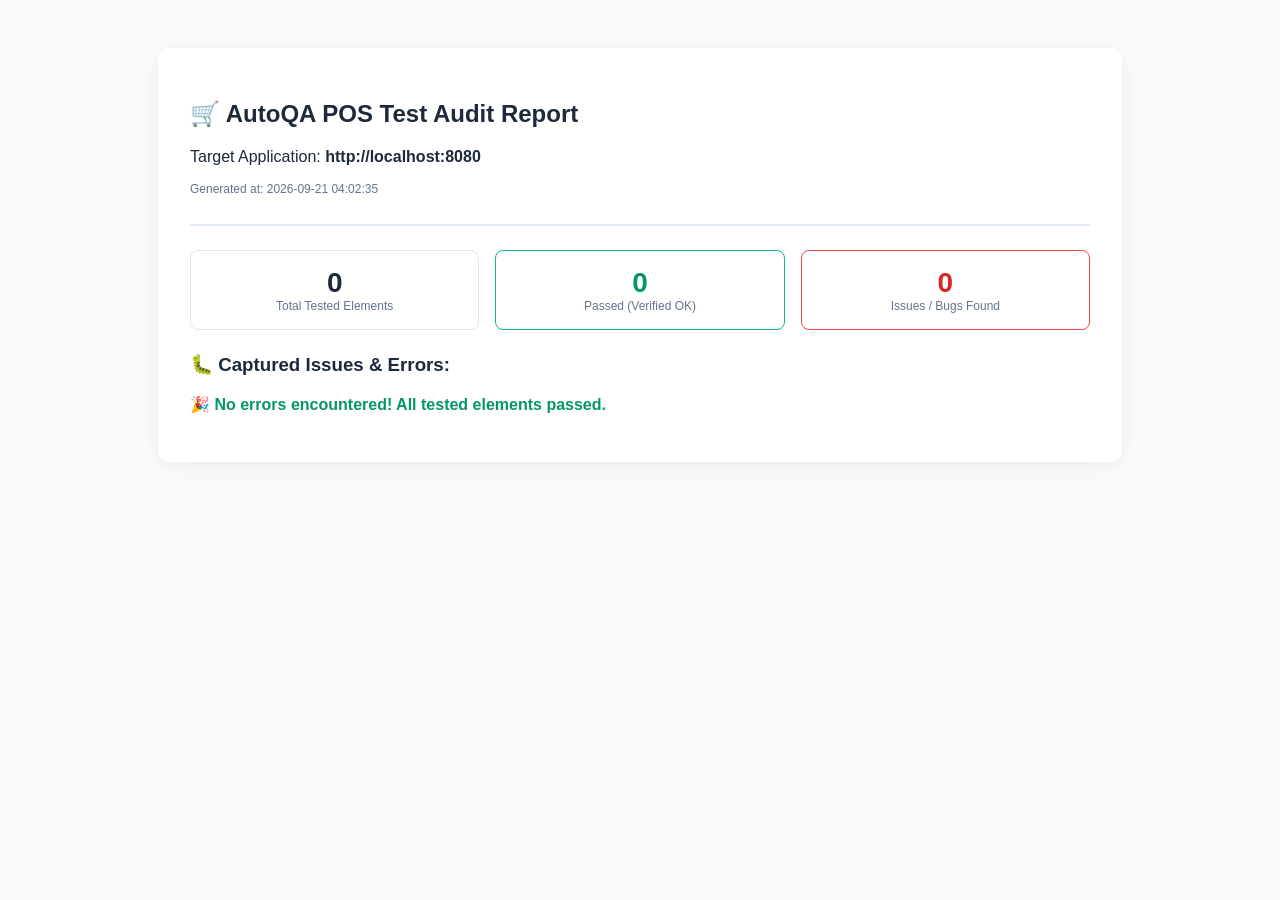
<file: reports/test_report_2026-09-21_04-02-35.html>
<!DOCTYPE html>
<html>
<head>
    <meta charset="utf-8">
    <title>AutoQA POS Test Audit Report - 2026-09-21_04-02-35</title>
    <style>
        body { font-family: -apple-system, BlinkMacSystemFont, "Segoe UI", Roboto, sans-serif; background: #f8fafc; color: #1e293b; padding: 40px; }
        .container { max-width: 900px; margin: 0 auto; background: white; padding: 32px; border-radius: 12px; box-shadow: 0 4px 20px rgba(0,0,0,0.06); }
        .header { border-bottom: 2px solid #e2e8f0; padding-bottom: 16px; margin-bottom: 24px; }
        .stats { display: grid; grid-template-columns: 1fr 1fr 1fr; gap: 16px; margin-bottom: 24px; }
        .card { padding: 16px; border-radius: 8px; border: 1px solid #e2e8f0; text-align: center; }
        .card-val { font-size: 28px; font-weight: bold; }
        .card-lbl { font-size: 12px; color: #64748b; }
    </style>
</head>
<body>
    <div class="container">
        <div class="header">
            <h2>🛒 AutoQA POS Test Audit Report</h2>
            <p>Target Application: <strong>http://localhost:8080</strong></p>
            <p style="color:#64748b;font-size:12px;">Generated at: 2026-09-21 04:02:35</p>
        </div>
        <div class="stats">
            <div class="card"><div class="card-val">0</div><div class="card-lbl">Total Tested Elements</div></div>
            <div class="card" style="border-color:#10b981;"><div class="card-val" style="color:#059669;">0</div><div class="card-lbl">Passed (Verified OK)</div></div>
            <div class="card" style="border-color:#ef4444;"><div class="card-val" style="color:#dc2626;">0</div><div class="card-lbl">Issues / Bugs Found</div></div>
        </div>
        <h3>🐛 Captured Issues & Errors:</h3>
        <p style="color:#059669;font-weight:bold;">🎉 No errors encountered! All tested elements passed.</p>
    </div>
</body>
</html>
</file>
